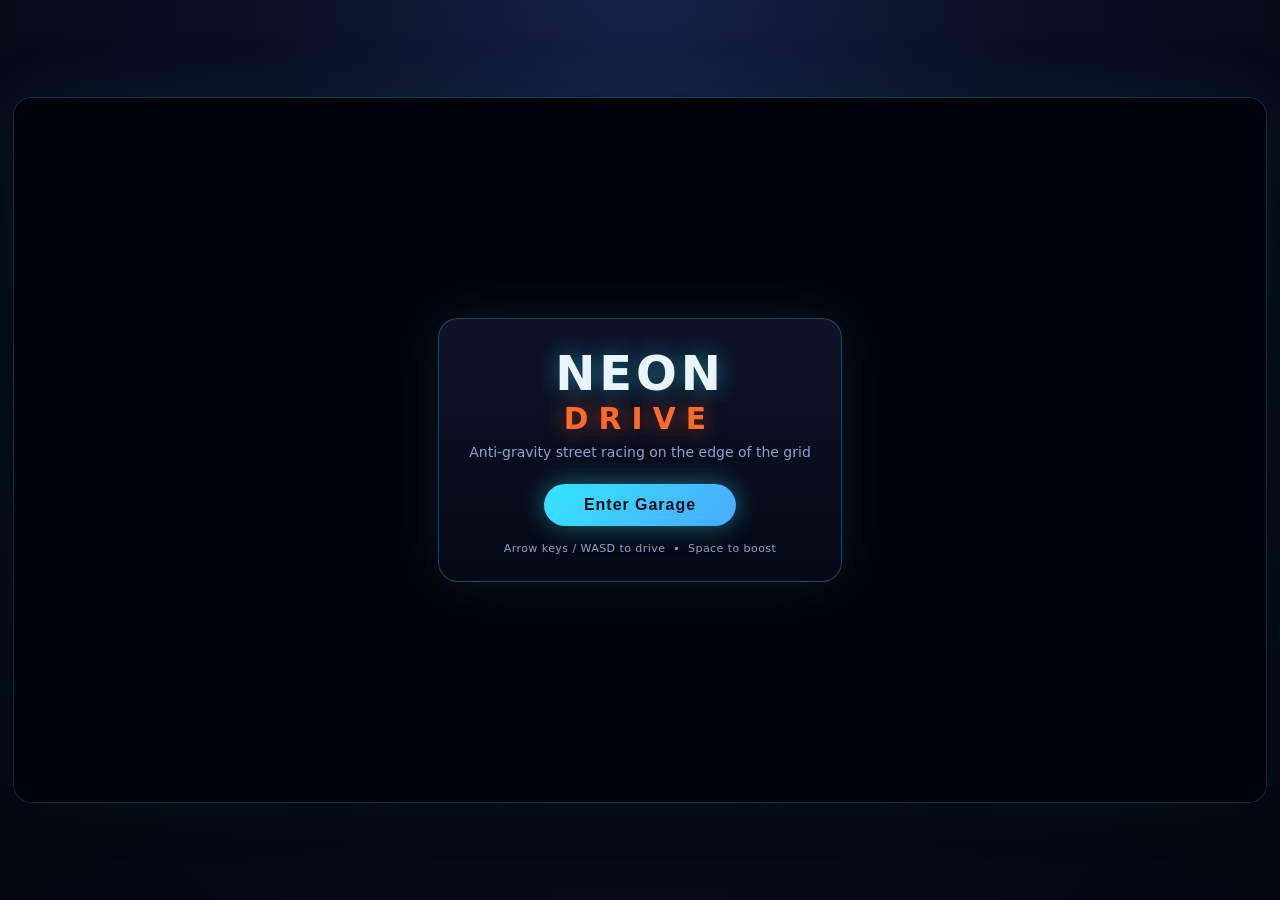
<file: neon-racer/index.html>
<!DOCTYPE html>
<html lang="en">
<head>
<meta charset="UTF-8" />
<meta name="viewport" content="width=device-width, initial-scale=1, maximum-scale=1, user-scalable=no, viewport-fit=cover" />
<title>Neon Drive</title>
<link rel="stylesheet" href="style.css" />
</head>
<body>
<div class="stage">
 <div class="play-area">
  <div class="game-frame">
    <canvas id="game" aria-label="Neon Drive race canvas"></canvas>

    <!-- Race HUD -->
    <div class="hud hidden" id="raceHud">
      <div class="hud-top">
        <div class="hud-chip">
          <span class="chip-label">Lap</span>
          <span class="chip-value"><span id="lapNum">1</span><span class="chip-sub">/3</span></span>
        </div>
        <div class="hud-chip">
          <span class="chip-label">Pos</span>
          <span class="chip-value"><span id="posNum">1</span><span class="chip-sub" id="posOrd">st</span><span class="chip-sub">/4</span></span>
        </div>
        <div class="hud-chip time">
          <span class="chip-label">Time</span>
          <span class="chip-value" id="totalTime">0:00.00</span>
        </div>
      </div>

      <div class="hud-right">
        <div class="hud-chip small">
          <span class="chip-label">Lap Time</span>
          <span class="chip-value" id="lapTime">0:00.00</span>
        </div>
        <div class="hud-chip small">
          <span class="chip-label">Best Lap</span>
          <span class="chip-value" id="bestLap">--:--</span>
        </div>
      </div>

      <button class="icon-btn pause-btn" id="pauseBtn" title="Pause" aria-label="Pause">
        <svg viewBox="0 0 24 24" width="18" height="18"><path fill="currentColor" d="M6 5h4v14H6zM14 5h4v14h-4z"/></svg>
      </button>

      <div class="speedo">
        <span class="speed-num" id="speedNum">0</span>
        <span class="speed-unit">KM/H</span>
        <div class="boost-bar"><div class="boost-fill" id="boostFill"></div></div>
        <span class="boost-label">BOOST</span>
      </div>

      <div class="standings" id="standings"></div>
    </div>

    <!-- Countdown -->
    <div class="countdown hidden" id="countdown"><span id="countdownText">3</span></div>

    <!-- Title -->
    <div class="overlay" id="titleOverlay">
      <div class="card">
        <h1 class="title">NEON<span>DRIVE</span></h1>
        <p class="subtitle">Anti-gravity street racing on the edge of the grid</p>
        <button class="primary-btn" id="startBtn">Enter Garage</button>
        <p class="tinyhint">Arrow keys / WASD to drive &nbsp;•&nbsp; Space to boost</p>
      </div>
    </div>

    <!-- Garage / stat customization -->
    <div class="overlay hidden" id="garageOverlay">
      <div class="card wide">
        <h2 class="title small">GARAGE</h2>
        <p class="subtitle">Tune your machine &amp; spend your upgrade points</p>
        <div class="garage-grid">
          <div class="garage-preview">
            <canvas id="previewCanvas"></canvas>
            <div class="color-row" id="colorRow"></div>
          </div>
          <div class="garage-stats">
            <div class="points-left">Points left: <span id="pointsLeft">6</span></div>
            <div class="stat-editor" id="statEditor"></div>
          </div>
        </div>
        <button class="primary-btn" id="toTrackBtn">Choose Track</button>
        <button class="secondary-btn" id="garageBackBtn">Back</button>
      </div>
    </div>

    <!-- Track select -->
    <div class="overlay hidden" id="trackOverlay">
      <div class="card wide">
        <h2 class="title small">SELECT TRACK</h2>
        <p class="subtitle">3 laps &nbsp;•&nbsp; 4 racers &nbsp;•&nbsp; fastest wins</p>
        <div class="track-grid" id="trackGrid"></div>
        <button class="primary-btn" id="raceBtn">Start Race</button>
        <button class="secondary-btn" id="trackBackBtn">Back to Garage</button>
      </div>
    </div>

    <!-- Pause -->
    <div class="overlay hidden" id="pauseOverlay">
      <div class="card">
        <h2 class="title small">PAUSED</h2>
        <button class="primary-btn" id="resumeBtn">Resume</button>
        <button class="secondary-btn" id="restartBtn">Restart Race</button>
        <button class="secondary-btn" id="menuFromPauseBtn">Main Menu</button>
      </div>
    </div>

    <!-- Results -->
    <div class="overlay hidden" id="resultsOverlay">
      <div class="card">
        <h2 class="title small" id="resultsTitle">RACE COMPLETE</h2>
        <div class="result-place" id="resultPlace">1st</div>
        <p class="new-record hidden" id="newRecord">New Best Lap!</p>
        <div class="result-times" id="resultTimes"></div>
        <button class="primary-btn" id="rematchBtn">Rematch</button>
        <button class="secondary-btn" id="changeCarBtn">Change Car</button>
        <button class="secondary-btn" id="menuFromResultsBtn">Main Menu</button>
      </div>
    </div>

    <!-- Load error -->
    <div class="overlay hidden" id="errorOverlay">
      <div class="card">
        <h2 class="title small">ENGINE OFFLINE</h2>
        <p class="subtitle" id="errorText">The 3D engine failed to load.</p>
      </div>
    </div>
  </div>

  <!-- Touch controls -->
  <div class="touch-controls" id="touchControls">
    <div class="touch-cluster left">
      <button class="touch-btn dir" id="btnLeft" aria-label="Steer left">
        <svg viewBox="0 0 24 24" width="26" height="26"><path fill="none" stroke="currentColor" stroke-width="2" stroke-linecap="round" stroke-linejoin="round" d="M15 6l-6 6 6 6"/></svg>
      </button>
      <button class="touch-btn dir" id="btnRight" aria-label="Steer right">
        <svg viewBox="0 0 24 24" width="26" height="26"><path fill="none" stroke="currentColor" stroke-width="2" stroke-linecap="round" stroke-linejoin="round" d="M9 6l6 6-6 6"/></svg>
      </button>
    </div>
    <div class="touch-cluster right">
      <button class="touch-btn action boost" id="btnBoost" aria-label="Boost">BOOST</button>
      <button class="touch-btn action brake" id="btnBrake" aria-label="Brake">BRK</button>
      <button class="touch-btn action gas" id="btnGas" aria-label="Accelerate">GAS</button>
    </div>
  </div>
 </div>
</div>

<script src="vendor/three.min.js"></script>
<script src="script.js"></script>
</body>
</html>
</file>
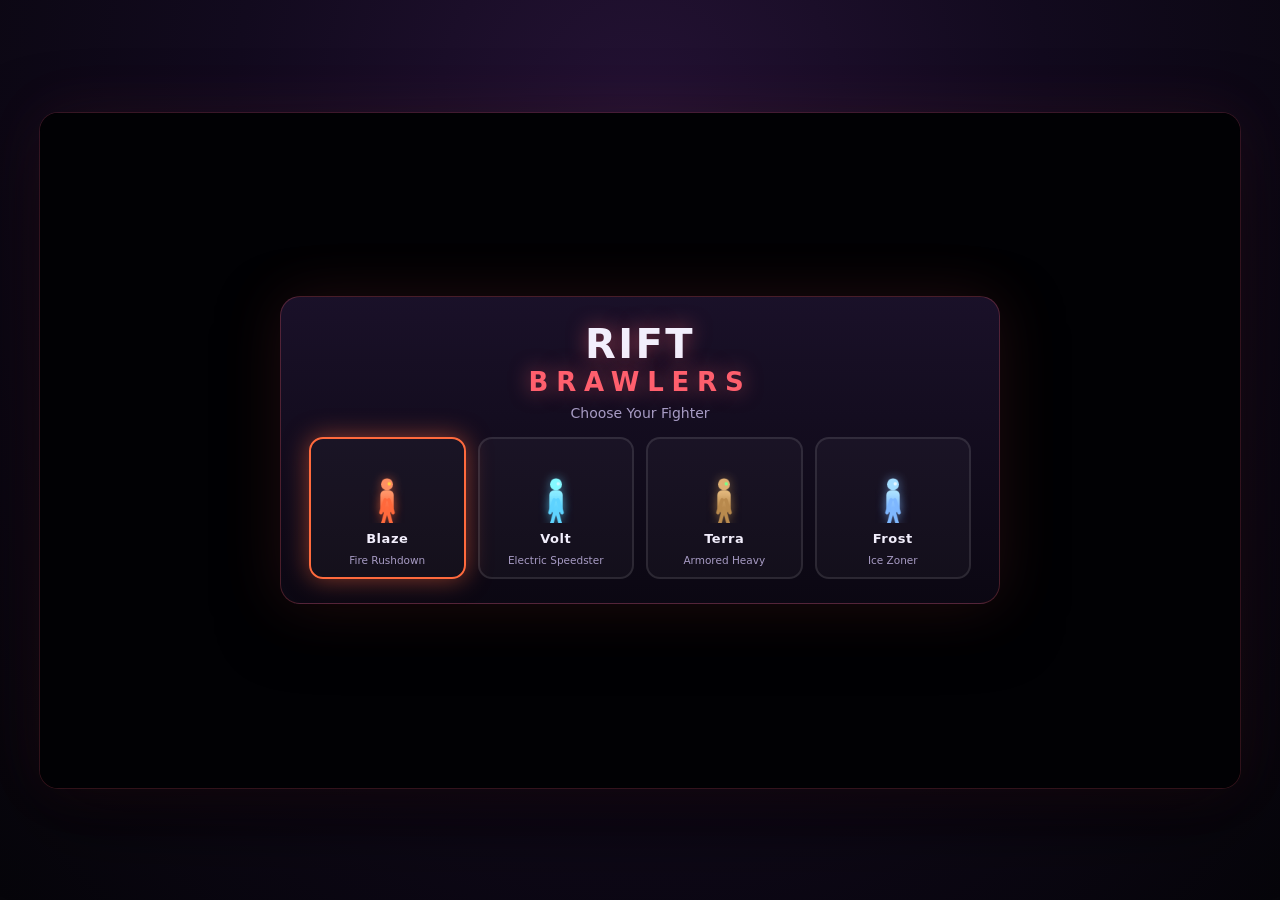
<file: rift-brawlers/index.html>
<!DOCTYPE html>
<html lang="en">
<head>
<meta charset="UTF-8" />
<meta name="viewport" content="width=device-width, initial-scale=1, maximum-scale=1, user-scalable=no, viewport-fit=cover" />
<title>Rift Brawlers</title>
<link rel="stylesheet" href="style.css" />
</head>
<body>
<div class="stage">
 <div class="play-area">
  <div class="game-frame">
    <canvas id="game" aria-label="Rift Brawlers game canvas"></canvas>

    <!-- Match HUD -->
    <div class="hud hidden" id="matchHud">
      <div class="fighter-panel left" id="p1Panel">
        <div class="panel-top">
          <span class="fighter-name" id="p1Name">P1</span>
          <div class="stocks" id="p1Stocks"></div>
        </div>
        <div class="damage-row">
          <span class="damage-value" id="p1Damage">0%</span>
        </div>
        <div class="ult-bar"><div class="ult-fill" id="p1UltFill"></div></div>
      </div>

      <button class="icon-btn pause-btn" id="pauseBtn" title="Pause" aria-label="Pause">
        <svg viewBox="0 0 24 24" width="18" height="18"><path fill="currentColor" d="M6 5h4v14H6zM14 5h4v14h-4z"/></svg>
      </button>

      <div class="fighter-panel right" id="p2Panel">
        <div class="panel-top">
          <div class="stocks" id="p2Stocks"></div>
          <span class="fighter-name" id="p2Name">CPU</span>
        </div>
        <div class="damage-row">
          <span class="damage-value" id="p2Damage">0%</span>
        </div>
        <div class="ult-bar"><div class="ult-fill" id="p2UltFill"></div></div>
      </div>
    </div>

    <!-- Character select -->
    <div class="overlay" id="selectOverlay">
      <div class="card wide">
        <h1 class="title">RIFT<span>BRAWLERS</span></h1>
        <p class="subtitle" id="selectSubtitle">Choose Your Fighter</p>
        <div class="grid fighter-grid" id="fighterGrid"></div>
        <button class="primary-btn hidden" id="toStageBtn">Next</button>
      </div>
    </div>

    <!-- Stage select -->
    <div class="overlay hidden" id="stageOverlay">
      <div class="card wide">
        <h2 class="title small">Choose Your Stage</h2>
        <p class="subtitle" id="cpuAnnounce">CPU fighter: —</p>
        <div class="grid stage-grid" id="stageGrid"></div>
        <div class="controls-hint">
          <div class="hint-row"><kbd>&larr;</kbd><kbd>&rarr;</kbd> Move &nbsp; <kbd>&uarr;</kbd> Jump &nbsp; <kbd>&darr;</kbd> Fast-fall</div>
          <div class="hint-row"><kbd>J</kbd> Attack &nbsp; <kbd>K</kbd> Special &nbsp; <kbd>L</kbd> Ultimate</div>
        </div>
        <button class="primary-btn" id="fightBtn">Fight!</button>
      </div>
    </div>

    <div class="overlay hidden" id="pauseOverlay">
      <div class="card">
        <h2 class="title small">PAUSED</h2>
        <button class="primary-btn" id="resumeBtn">Resume</button>
        <button class="secondary-btn" id="menuFromPauseBtn">Main Menu</button>
      </div>
    </div>

    <div class="overlay hidden" id="resultsOverlay">
      <div class="card">
        <h2 class="title small" id="resultsTitle">P1 WINS</h2>
        <p class="subtitle" id="resultsSubtitle">Stocks remaining: 1</p>
        <button class="primary-btn" id="rematchBtn">Rematch</button>
        <button class="secondary-btn" id="menuFromResultsBtn">Main Menu</button>
      </div>
    </div>
  </div>

  <!-- Touch controls -->
  <div class="touch-controls" id="touchControls">
    <div class="touch-cluster left">
      <button class="touch-btn dir" id="btnUp" aria-label="Jump">
        <svg viewBox="0 0 24 24" width="22" height="22"><path fill="currentColor" d="M12 6l7 8H5z"/></svg>
      </button>
      <div class="touch-row">
        <button class="touch-btn dir" id="btnLeft" aria-label="Move left">
          <svg viewBox="0 0 24 24" width="22" height="22"><path fill="currentColor" d="M15 6l-6 6 6 6" stroke="currentColor" stroke-width="2" fill="none" stroke-linecap="round" stroke-linejoin="round"/></svg>
        </button>
        <button class="touch-btn dir" id="btnDown" aria-label="Fast-fall">
          <svg viewBox="0 0 24 24" width="22" height="22"><path fill="currentColor" d="M5 10h14l-7 8z"/></svg>
        </button>
        <button class="touch-btn dir" id="btnRight" aria-label="Move right">
          <svg viewBox="0 0 24 24" width="22" height="22"><path fill="currentColor" d="M9 6l6 6-6 6" stroke="currentColor" stroke-width="2" fill="none" stroke-linecap="round" stroke-linejoin="round"/></svg>
        </button>
      </div>
    </div>
    <div class="touch-cluster right">
      <button class="touch-btn action ult" id="btnUlt" aria-label="Ultimate">ULT</button>
      <button class="touch-btn action special" id="btnSpecial" aria-label="Special">SPC</button>
      <button class="touch-btn action attack" id="btnAttack" aria-label="Attack">ATK</button>
    </div>
  </div>
 </div>
</div>

<script src="script.js"></script>
</body>
</html>
</file>
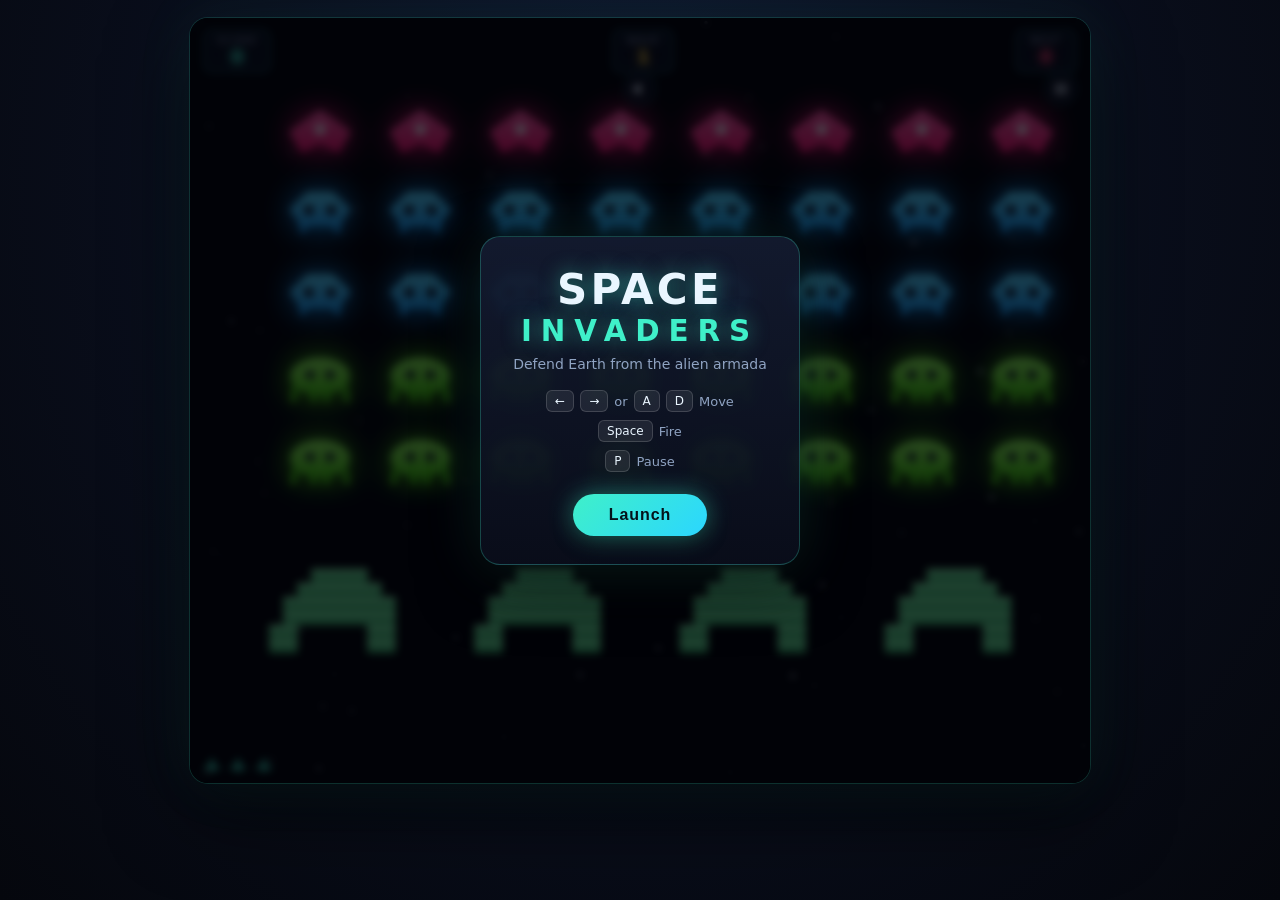
<file: space-invaders/index.html>
<!DOCTYPE html>
<html lang="en">
<head>
<meta charset="UTF-8" />
<meta name="viewport" content="width=device-width, initial-scale=1, maximum-scale=1, user-scalable=no, viewport-fit=cover" />
<title>Space Invaders</title>
<link rel="stylesheet" href="style.css" />
</head>
<body>
<div class="stage">
 <div class="play-area">
  <div class="game-frame">
    <canvas id="game" aria-label="Space Invaders game canvas"></canvas>

    <!-- HUD -->
    <div class="hud">
      <div class="hud-panel hud-left">
        <span class="hud-label">Score</span>
        <span class="hud-value" id="score">0</span>
      </div>
      <div class="hud-panel hud-center">
        <span class="hud-label">Wave</span>
        <span class="hud-value" id="wave">1</span>
      </div>
      <div class="hud-panel hud-right">
        <span class="hud-label">Best</span>
        <span class="hud-value" id="highscore">0</span>
      </div>
    </div>

    <div class="lives" id="lives" aria-label="Lives remaining"></div>

    <button class="icon-btn mute-btn" id="muteBtn" title="Toggle sound" aria-label="Toggle sound">
      <svg id="muteIcon" viewBox="0 0 24 24" width="20" height="20"><path fill="currentColor" d="M4 9v6h4l5 5V4L8 9H4z"/></svg>
    </button>

    <button class="icon-btn pause-btn" id="pauseBtn" title="Pause" aria-label="Pause">
      <svg viewBox="0 0 24 24" width="20" height="20"><path fill="currentColor" d="M6 5h4v14H6zM14 5h4v14h-4z"/></svg>
    </button>

    <!-- Overlays -->
    <div class="overlay" id="startOverlay">
      <div class="card">
        <h1 class="title">SPACE<span>INVADERS</span></h1>
        <p class="subtitle">Defend Earth from the alien armada</p>
        <div class="controls-hint">
          <div class="hint-row"><kbd>&larr;</kbd><kbd>&rarr;</kbd> or <kbd>A</kbd><kbd>D</kbd> Move</div>
          <div class="hint-row"><kbd>Space</kbd> Fire</div>
          <div class="hint-row"><kbd>P</kbd> Pause</div>
        </div>
        <button class="primary-btn" id="startBtn">Launch</button>
      </div>
    </div>

    <div class="overlay hidden" id="pauseOverlay">
      <div class="card">
        <h2 class="title small">PAUSED</h2>
        <button class="primary-btn" id="resumeBtn">Resume</button>
      </div>
    </div>

    <div class="overlay hidden" id="gameOverOverlay">
      <div class="card">
        <h2 class="title small" id="gameOverTitle">GAME OVER</h2>
        <p class="subtitle">Final Score</p>
        <div class="final-score" id="finalScore">0</div>
        <p class="new-best hidden" id="newBest">New Best Score!</p>
        <button class="primary-btn" id="retryBtn">Play Again</button>
      </div>
    </div>
  </div>

  <!-- Touch controls -->
  <div class="touch-controls" id="touchControls">
    <button class="touch-btn" id="btnLeft" aria-label="Move left">
      <svg viewBox="0 0 24 24" width="28" height="28"><path fill="currentColor" d="M15 6l-6 6 6 6" stroke="currentColor" stroke-width="2" fill="none" stroke-linecap="round" stroke-linejoin="round"/></svg>
    </button>
    <button class="touch-btn fire" id="btnFire" aria-label="Fire">
      <svg viewBox="0 0 24 24" width="26" height="26"><circle cx="12" cy="12" r="8" fill="currentColor"/></svg>
    </button>
    <button class="touch-btn" id="btnRight" aria-label="Move right">
      <svg viewBox="0 0 24 24" width="28" height="28"><path fill="currentColor" d="M9 6l6 6-6 6" stroke="currentColor" stroke-width="2" fill="none" stroke-linecap="round" stroke-linejoin="round"/></svg>
    </button>
  </div>
 </div>
</div>

<script src="script.js"></script>
</body>
</html>
</file>
<file: neon-racer/style.css>
:root {
  --bg-0: #04060f;
  --bg-1: #0a0f24;
  --cyan: #35e6ff;
  --orange: #ff6a2b;
  --magenta: #ff3d8b;
  --yellow: #ffd23f;
  --panel: rgba(10, 16, 36, 0.62);
  --panel-border: rgba(53, 230, 255, 0.28);
  --text: #eaf4ff;
  --text-dim: #8ea3c9;
  color-scheme: dark;
}

* { box-sizing: border-box; }

html, body {
  margin: 0;
  height: 100%;
  background:
    radial-gradient(ellipse at 50% -10%, #16244d 0%, var(--bg-1) 42%, var(--bg-0) 100%);
  color: var(--text);
  font-family: "Segoe UI", system-ui, -apple-system, sans-serif;
  overflow: hidden;
  -webkit-tap-highlight-color: transparent;
  touch-action: none;
}

.stage {
  height: 100dvh;
  width: 100vw;
  display: flex;
  align-items: center;
  justify-content: center;
  padding: clamp(6px, 1.6vmin, 22px);
}

.play-area {
  display: flex;
  flex-direction: column;
  align-items: center;
  justify-content: center;
  gap: 12px;
  width: min(100%, 1280px);
  height: 100%;
  min-height: 0;
}

.game-frame {
  position: relative;
  width: 100%;
  aspect-ratio: 16 / 9;
  max-height: 100%;
  border-radius: 18px;
  overflow: hidden;
  background: #02030a;
  box-shadow:
    0 0 0 1px rgba(53, 230, 255, 0.16),
    0 0 70px rgba(53, 230, 255, 0.08),
    0 30px 80px rgba(0, 0, 0, 0.6);
}

body.touch-device .play-area:has(> .touch-controls:not(.hidden)) .game-frame {
  max-height: calc(100% - 108px);
}

@media (max-aspect-ratio: 3/4) {
  .game-frame { aspect-ratio: 4 / 5; }
}

canvas#game {
  position: absolute;
  inset: 0;
  width: 100%;
  height: 100%;
  display: block;
}

/* ---------------- HUD ---------------- */
.hud { position: absolute; inset: 0; z-index: 5; pointer-events: none; }

.hud-top {
  position: absolute;
  top: 12px;
  left: 12px;
  display: flex;
  gap: 8px;
}

.hud-right {
  position: absolute;
  top: 12px;
  right: 54px;
  display: flex;
  gap: 8px;
}

.hud-chip {
  display: flex;
  flex-direction: column;
  align-items: center;
  padding: 6px 14px;
  background: var(--panel);
  border: 1px solid var(--panel-border);
  border-radius: 10px;
  backdrop-filter: blur(6px);
}

.hud-chip.small { padding: 5px 12px; }

.chip-label {
  font-size: 9px;
  letter-spacing: 0.14em;
  text-transform: uppercase;
  color: var(--text-dim);
}

.chip-value {
  font-size: 20px;
  font-weight: 800;
  font-variant-numeric: tabular-nums;
  color: var(--cyan);
  text-shadow: 0 0 12px rgba(53, 230, 255, 0.6);
  line-height: 1.1;
}

.hud-chip.small .chip-value { font-size: 15px; }

.chip-sub { font-size: 11px; color: var(--text-dim); text-shadow: none; font-weight: 600; }
.hud-chip.time .chip-value { color: var(--yellow); text-shadow: 0 0 12px rgba(255, 210, 63, 0.55); }

.icon-btn {
  position: absolute;
  top: 12px;
  right: 12px;
  width: 34px;
  height: 34px;
  border-radius: 50%;
  border: 1px solid var(--panel-border);
  background: var(--panel);
  color: var(--text);
  display: flex;
  align-items: center;
  justify-content: center;
  cursor: pointer;
  backdrop-filter: blur(6px);
  pointer-events: auto;
  transition: transform 0.15s ease, background 0.15s ease;
}
.icon-btn:hover { background: rgba(53, 230, 255, 0.18); transform: scale(1.08); }
.icon-btn:active { transform: scale(0.94); }

.speedo {
  position: absolute;
  bottom: 14px;
  right: 16px;
  display: flex;
  flex-direction: column;
  align-items: flex-end;
  padding: 8px 16px;
  background: var(--panel);
  border: 1px solid var(--panel-border);
  border-radius: 12px;
  backdrop-filter: blur(6px);
  min-width: 120px;
}

.speed-num {
  font-size: 40px;
  font-weight: 800;
  font-variant-numeric: tabular-nums;
  line-height: 1;
  color: #fff;
  text-shadow: 0 0 18px rgba(53, 230, 255, 0.7);
}
.speed-unit { font-size: 10px; letter-spacing: 0.2em; color: var(--text-dim); margin-top: 2px; }

.boost-bar {
  width: 100%;
  height: 6px;
  margin-top: 8px;
  border-radius: 4px;
  background: rgba(255, 255, 255, 0.1);
  overflow: hidden;
}
.boost-fill {
  height: 100%;
  width: 100%;
  background: linear-gradient(90deg, var(--orange), var(--yellow));
  box-shadow: 0 0 10px rgba(255, 106, 43, 0.7);
  transition: width 0.1s linear;
}
.boost-label { font-size: 8px; letter-spacing: 0.18em; color: var(--text-dim); margin-top: 3px; }

.standings {
  position: absolute;
  bottom: 14px;
  left: 16px;
  display: flex;
  flex-direction: column;
  gap: 4px;
  padding: 8px 12px;
  background: var(--panel);
  border: 1px solid var(--panel-border);
  border-radius: 12px;
  backdrop-filter: blur(6px);
  min-width: 150px;
}
.standing-row {
  display: flex;
  align-items: center;
  gap: 8px;
  font-size: 12px;
  font-weight: 600;
}
.standing-row .place { color: var(--text-dim); width: 16px; }
.standing-row .dot { width: 10px; height: 10px; border-radius: 50%; box-shadow: 0 0 8px currentColor; }
.standing-row.you .name { color: var(--cyan); }

.countdown {
  position: absolute;
  inset: 0;
  display: flex;
  align-items: center;
  justify-content: center;
  z-index: 8;
  pointer-events: none;
}
.countdown span {
  font-size: clamp(70px, 18vmin, 160px);
  font-weight: 900;
  color: #fff;
  text-shadow: 0 0 40px var(--cyan), 0 0 80px var(--cyan);
  animation: cd-pop 0.9s ease-out;
}
@keyframes cd-pop {
  0% { transform: scale(2.2); opacity: 0; }
  30% { transform: scale(1); opacity: 1; }
  100% { transform: scale(0.8); opacity: 0.7; }
}

/* ---------------- Overlays ---------------- */
.overlay {
  position: absolute;
  inset: 0;
  display: flex;
  align-items: center;
  justify-content: center;
  background: rgba(2, 3, 10, 0.72);
  backdrop-filter: blur(5px);
  z-index: 10;
  opacity: 1;
  transition: opacity 0.35s ease;
  padding: 12px;
  overflow-y: auto;
}
.overlay.hidden { opacity: 0; pointer-events: none; }

.card {
  display: flex;
  flex-direction: column;
  align-items: center;
  text-align: center;
  padding: 26px 30px;
  border-radius: 20px;
  background: linear-gradient(180deg, rgba(14, 20, 44, 0.92), rgba(6, 9, 22, 0.94));
  border: 1px solid var(--panel-border);
  box-shadow: 0 0 60px rgba(53, 230, 255, 0.12), 0 20px 60px rgba(0, 0, 0, 0.5);
  max-width: 92%;
  margin: auto;
  animation: pop-in 0.4s cubic-bezier(0.2, 0.9, 0.3, 1.2);
}
.card.wide { max-width: min(94%, 760px); width: 100%; }
@keyframes pop-in { from { transform: scale(0.9); opacity: 0; } to { transform: scale(1); opacity: 1; } }

.title {
  font-size: clamp(30px, 6.5vmin, 48px);
  margin: 0 0 4px;
  letter-spacing: 0.08em;
  font-weight: 900;
  color: var(--text);
  text-shadow: 0 0 22px rgba(53, 230, 255, 0.45);
}
.title span { display: block; color: var(--orange); font-size: 0.62em; letter-spacing: 0.34em; text-shadow: 0 0 22px rgba(255, 106, 43, 0.55); }
.title.small { font-size: clamp(20px, 4.6vmin, 30px); color: var(--cyan); text-shadow: 0 0 20px rgba(53, 230, 255, 0.5); }

.subtitle { color: var(--text-dim); margin: 4px 0 18px; font-size: 14px; }
.tinyhint { color: var(--text-dim); font-size: 11px; margin: 16px 0 0; letter-spacing: 0.04em; }

.primary-btn {
  padding: 12px 40px;
  font-size: 16px;
  font-weight: 800;
  letter-spacing: 0.06em;
  color: #06121a;
  background: linear-gradient(135deg, var(--cyan), #4aa8ff);
  border: none;
  border-radius: 999px;
  cursor: pointer;
  box-shadow: 0 0 24px rgba(53, 230, 255, 0.45), 0 8px 20px rgba(0, 0, 0, 0.4);
  transition: transform 0.15s ease, box-shadow 0.15s ease;
  margin-top: 6px;
}
.primary-btn:hover { transform: translateY(-2px); box-shadow: 0 0 34px rgba(53, 230, 255, 0.65), 0 10px 24px rgba(0, 0, 0, 0.45); }
.primary-btn:active { transform: translateY(0); }
.primary-btn:disabled { opacity: 0.4; cursor: not-allowed; transform: none; }

.secondary-btn {
  margin-top: 10px;
  padding: 9px 28px;
  font-size: 13px;
  font-weight: 600;
  letter-spacing: 0.05em;
  color: var(--text);
  background: rgba(255, 255, 255, 0.06);
  border: 1px solid rgba(255, 255, 255, 0.15);
  border-radius: 999px;
  cursor: pointer;
  transition: background 0.15s ease;
}
.secondary-btn:hover { background: rgba(255, 255, 255, 0.12); }

.hidden { display: none !important; }

/* ---------------- Garage ---------------- */
.garage-grid {
  display: grid;
  grid-template-columns: 1fr 1fr;
  gap: 20px;
  width: 100%;
  margin-bottom: 8px;
}
@media (max-width: 560px) { .garage-grid { grid-template-columns: 1fr; } }

.garage-preview { display: flex; flex-direction: column; align-items: center; gap: 10px; }
#previewCanvas {
  width: 100%;
  height: 170px;
  border-radius: 14px;
  background: radial-gradient(ellipse at 50% 40%, rgba(53,230,255,0.12), rgba(6,9,22,0.6));
  border: 1px solid rgba(255, 255, 255, 0.08);
}

.color-row { display: flex; gap: 8px; }
.color-swatch {
  width: 26px; height: 26px; border-radius: 50%;
  cursor: pointer; border: 2px solid transparent;
  transition: transform 0.12s ease;
}
.color-swatch:hover { transform: scale(1.12); }
.color-swatch.selected { border-color: #fff; box-shadow: 0 0 12px currentColor; }

.garage-stats { display: flex; flex-direction: column; justify-content: center; gap: 14px; }
.points-left { font-size: 13px; color: var(--text-dim); letter-spacing: 0.04em; }
.points-left span { color: var(--yellow); font-weight: 800; font-size: 16px; }

.stat-editor { display: flex; flex-direction: column; gap: 14px; }
.stat-block { display: flex; flex-direction: column; gap: 5px; }
.stat-head { display: flex; justify-content: space-between; align-items: center; font-size: 12px; }
.stat-name { font-weight: 700; letter-spacing: 0.05em; text-transform: uppercase; color: var(--text); }
.stat-controls { display: flex; align-items: center; gap: 8px; }
.stat-btn {
  width: 24px; height: 24px; border-radius: 6px; cursor: pointer;
  background: rgba(255, 255, 255, 0.08); border: 1px solid rgba(255, 255, 255, 0.16);
  color: var(--text); font-weight: 800; font-size: 15px; line-height: 1;
  display: flex; align-items: center; justify-content: center;
}
.stat-btn:hover { background: rgba(53, 230, 255, 0.2); }
.stat-btn:disabled { opacity: 0.3; cursor: not-allowed; }
.stat-bar { height: 10px; border-radius: 6px; background: rgba(255, 255, 255, 0.08); overflow: hidden; }
.stat-fill { height: 100%; width: 0%; border-radius: 6px; transition: width 0.15s ease; }

/* ---------------- Track select ---------------- */
.track-grid { display: grid; grid-template-columns: 1fr 1fr; gap: 14px; width: 100%; margin-bottom: 6px; }
@media (max-width: 560px) { .track-grid { grid-template-columns: 1fr; } }
.track-card {
  position: relative;
  padding: 0;
  border-radius: 14px;
  border: 2px solid rgba(255, 255, 255, 0.1);
  background: rgba(255, 255, 255, 0.03);
  cursor: pointer;
  overflow: hidden;
  transition: transform 0.15s ease, border-color 0.15s ease;
}
.track-card:hover { transform: translateY(-3px); }
.track-card.selected { border-color: var(--card-accent, var(--cyan)); box-shadow: 0 0 22px var(--card-glow, rgba(53,230,255,0.4)); }
.track-card canvas { width: 100%; height: 120px; display: block; }
.track-card .track-name { font-size: 14px; font-weight: 800; letter-spacing: 0.04em; padding: 8px 10px 2px; }
.track-card .track-desc { font-size: 10.5px; color: var(--text-dim); padding: 0 10px 10px; line-height: 1.3; }

/* ---------------- Results ---------------- */
.result-place { font-size: clamp(40px, 9vmin, 60px); font-weight: 900; color: var(--yellow); text-shadow: 0 0 26px rgba(255, 210, 63, 0.6); margin: 4px 0; }
.new-record { color: var(--cyan); font-size: 12px; letter-spacing: 0.1em; text-transform: uppercase; margin: 0 0 10px; animation: pulse 1s ease-in-out infinite; }
@keyframes pulse { 0%, 100% { opacity: 0.6; } 50% { opacity: 1; } }
.result-times { display: flex; flex-direction: column; gap: 4px; margin-bottom: 16px; font-size: 13px; color: var(--text-dim); font-variant-numeric: tabular-nums; }
.result-times .row { display: flex; justify-content: space-between; gap: 24px; min-width: 200px; }
.result-times .row b { color: var(--text); font-weight: 700; }

/* ---------------- Touch controls ---------------- */
.touch-controls {
  position: relative;
  width: 100%;
  flex: 0 0 auto;
  display: none;
  justify-content: space-between;
  align-items: center;
  padding: 0 10px;
  box-sizing: border-box;
}
.touch-cluster { display: flex; gap: 10px; align-items: center; }
.touch-cluster.right { flex-direction: row-reverse; }
.touch-btn {
  border-radius: 50%;
  border: 1px solid var(--panel-border);
  background: var(--panel);
  color: var(--text);
  display: flex; align-items: center; justify-content: center;
  backdrop-filter: blur(6px);
  user-select: none;
  font-weight: 800;
}
.touch-btn.dir { width: 54px; height: 54px; }
.touch-btn.action { font-size: 11px; letter-spacing: 0.03em; }
.touch-btn.gas { width: 66px; height: 66px; color: var(--cyan); border-color: rgba(53,230,255,0.5); box-shadow: 0 0 18px rgba(53,230,255,0.25); }
.touch-btn.brake { width: 52px; height: 52px; color: var(--orange); border-color: rgba(255,106,43,0.5); }
.touch-btn.boost { width: 48px; height: 48px; color: var(--yellow); border-color: rgba(255,210,63,0.5); }
.touch-btn:active { transform: scale(0.9); background: rgba(53, 230, 255, 0.2); }

body.touch-device .touch-controls:not(.hidden) { display: flex; }
</file>
<file: rift-brawlers/style.css>
:root {
  --bg-0: #06050a;
  --bg-1: #120a1e;
  --accent: #ff5f6d;
  --accent-2: #5fd4ff;
  --accent-3: #ffd23f;
  --panel: rgba(18, 14, 32, 0.68);
  --panel-border: rgba(255, 95, 109, 0.25);
  --text: #f2eefc;
  --text-dim: #a79bc4;
  color-scheme: dark;
}

* {
  box-sizing: border-box;
}

html, body {
  margin: 0;
  height: 100%;
  background: radial-gradient(ellipse at 50% 15%, #241234 0%, var(--bg-1) 45%, var(--bg-0) 100%);
  color: var(--text);
  font-family: "Segoe UI", system-ui, -apple-system, sans-serif;
  overflow: hidden;
  -webkit-tap-highlight-color: transparent;
  touch-action: none;
}

.stage {
  height: 100dvh;
  width: 100vw;
  display: flex;
  align-items: center;
  justify-content: center;
  padding: clamp(8px, 2vmin, 24px);
}

.play-area {
  display: flex;
  flex-direction: column;
  align-items: center;
  justify-content: center;
  gap: 12px;
  width: min(100%, 1200px);
  height: 100%;
  min-height: 0;
}

.game-frame {
  position: relative;
  width: 100%;
  aspect-ratio: 16 / 9;
  max-height: 100%;
  border-radius: 18px;
  overflow: hidden;
  background: #000;
  box-shadow:
    0 0 0 1px rgba(255, 95, 109, 0.15),
    0 0 60px rgba(255, 95, 109, 0.08),
    0 30px 80px rgba(0, 0, 0, 0.6);
}

@media (pointer: coarse) {
  .play-area:has(> .touch-controls:not(.hidden)) .game-frame {
    max-height: calc(100% - 148px);
  }
}

@media (max-aspect-ratio: 4/5) {
  .game-frame {
    aspect-ratio: 3 / 4;
  }
}

@media (max-aspect-ratio: 4/5) and (pointer: coarse) {
  .play-area:has(> .touch-controls:not(.hidden)) .game-frame {
    max-height: calc(100% - 180px);
  }
}

canvas#game {
  position: absolute;
  inset: 0;
  width: 100%;
  height: 100%;
  display: block;
}

/* ---------- HUD ---------- */

.hud {
  position: absolute;
  top: 0;
  left: 0;
  right: 0;
  display: flex;
  justify-content: space-between;
  align-items: flex-start;
  gap: 8px;
  padding: 10px 12px;
  z-index: 5;
}

.fighter-panel {
  display: flex;
  flex-direction: column;
  gap: 4px;
  min-width: 140px;
  padding: 8px 12px;
  background: var(--panel);
  border: 1px solid var(--panel-border);
  border-radius: 12px;
  backdrop-filter: blur(6px);
}

.fighter-panel.right {
  align-items: flex-end;
}

.panel-top {
  display: flex;
  align-items: center;
  gap: 8px;
}

.fighter-name {
  font-size: 12px;
  font-weight: 700;
  letter-spacing: 0.08em;
  text-transform: uppercase;
  color: var(--text-dim);
}

.stocks {
  display: flex;
  gap: 3px;
}

.stock-icon {
  width: 12px;
  height: 12px;
}

.damage-value {
  font-size: 26px;
  font-weight: 800;
  font-variant-numeric: tabular-nums;
  color: #fff;
  text-shadow: 0 0 10px rgba(255, 255, 255, 0.4);
  transition: color 0.2s ease;
}

.ult-bar {
  width: 130px;
  height: 6px;
  border-radius: 4px;
  background: rgba(255, 255, 255, 0.1);
  overflow: hidden;
}

.ult-fill {
  height: 100%;
  width: 0%;
  background: linear-gradient(90deg, #5fd4ff, #ffd23f);
  transition: width 0.15s ease;
  box-shadow: 0 0 10px rgba(255, 210, 63, 0.6);
}

.ult-fill.ready {
  animation: ult-pulse 0.8s ease-in-out infinite;
}

@keyframes ult-pulse {
  0%, 100% { filter: brightness(1); }
  50% { filter: brightness(1.6); }
}

.icon-btn {
  width: 34px;
  height: 34px;
  border-radius: 50%;
  border: 1px solid var(--panel-border);
  background: var(--panel);
  color: var(--text);
  display: flex;
  align-items: center;
  justify-content: center;
  cursor: pointer;
  backdrop-filter: blur(6px);
  transition: transform 0.15s ease, background 0.15s ease;
  flex: 0 0 auto;
}

.icon-btn:hover {
  background: rgba(255, 95, 109, 0.18);
  transform: scale(1.08);
}

.icon-btn:active {
  transform: scale(0.94);
}

/* ---------- Overlays ---------- */

.overlay {
  position: absolute;
  inset: 0;
  display: flex;
  align-items: center;
  justify-content: center;
  background: rgba(2, 2, 6, 0.78);
  backdrop-filter: blur(4px);
  z-index: 10;
  opacity: 1;
  transition: opacity 0.35s ease;
  padding: 12px;
  overflow-y: auto;
}

.overlay.hidden {
  opacity: 0;
  pointer-events: none;
}

.card {
  display: flex;
  flex-direction: column;
  align-items: center;
  text-align: center;
  padding: 24px 28px;
  border-radius: 20px;
  background: linear-gradient(180deg, rgba(28, 18, 44, 0.92), rgba(12, 8, 20, 0.92));
  border: 1px solid var(--panel-border);
  box-shadow: 0 0 60px rgba(255, 95, 109, 0.12), 0 20px 60px rgba(0, 0, 0, 0.5);
  max-width: 92%;
  animation: pop-in 0.4s cubic-bezier(0.2, 0.9, 0.3, 1.2);
  margin: auto;
}

.card.wide {
  max-width: min(92%, 720px);
  width: 100%;
}

@keyframes pop-in {
  from { transform: scale(0.9); opacity: 0; }
  to { transform: scale(1); opacity: 1; }
}

.title {
  font-size: clamp(26px, 5.5vmin, 40px);
  margin: 0 0 4px;
  letter-spacing: 0.06em;
  font-weight: 800;
  color: var(--text);
  text-shadow: 0 0 20px rgba(255, 95, 109, 0.5);
}

.title span {
  display: block;
  color: var(--accent);
  font-size: 0.65em;
  letter-spacing: 0.3em;
}

.title.small {
  font-size: clamp(20px, 4.5vmin, 28px);
  color: var(--accent-2);
  text-shadow: 0 0 20px rgba(95, 212, 255, 0.5);
}

.subtitle {
  color: var(--text-dim);
  margin: 4px 0 16px;
  font-size: 14px;
}

.controls-hint {
  display: flex;
  flex-direction: column;
  gap: 6px;
  margin: 14px 0;
}

.hint-row {
  font-size: 12px;
  color: var(--text-dim);
  display: flex;
  align-items: center;
  justify-content: center;
  gap: 4px;
  flex-wrap: wrap;
}

kbd {
  display: inline-block;
  padding: 3px 7px;
  border-radius: 6px;
  background: rgba(255, 255, 255, 0.08);
  border: 1px solid rgba(255, 255, 255, 0.15);
  color: var(--text);
  font-size: 11px;
  font-family: inherit;
}

.primary-btn {
  padding: 12px 36px;
  font-size: 16px;
  font-weight: 700;
  letter-spacing: 0.06em;
  color: #1a0810;
  background: linear-gradient(135deg, var(--accent), #ff9d5f);
  border: none;
  border-radius: 999px;
  cursor: pointer;
  box-shadow: 0 0 24px rgba(255, 95, 109, 0.45), 0 8px 20px rgba(0, 0, 0, 0.4);
  transition: transform 0.15s ease, box-shadow 0.15s ease;
  margin-top: 4px;
}

.primary-btn:hover {
  transform: translateY(-2px);
  box-shadow: 0 0 34px rgba(255, 95, 109, 0.65), 0 10px 24px rgba(0, 0, 0, 0.45);
}

.primary-btn:active {
  transform: translateY(0);
}

.primary-btn:disabled {
  opacity: 0.4;
  cursor: not-allowed;
  transform: none;
}

.secondary-btn {
  margin-top: 10px;
  padding: 9px 28px;
  font-size: 13px;
  font-weight: 600;
  letter-spacing: 0.05em;
  color: var(--text);
  background: rgba(255, 255, 255, 0.06);
  border: 1px solid rgba(255, 255, 255, 0.15);
  border-radius: 999px;
  cursor: pointer;
  transition: background 0.15s ease;
}

.secondary-btn:hover {
  background: rgba(255, 255, 255, 0.12);
}

.hidden {
  display: none !important;
}

/* ---------- Select grids ---------- */

.grid {
  display: grid;
  gap: 12px;
  width: 100%;
}

.fighter-grid {
  grid-template-columns: repeat(auto-fit, minmax(120px, 1fr));
}

.stage-grid {
  grid-template-columns: repeat(auto-fit, minmax(200px, 1fr));
}

.pick-card {
  position: relative;
  padding: 12px 10px 10px;
  border-radius: 14px;
  border: 2px solid rgba(255, 255, 255, 0.1);
  background: rgba(255, 255, 255, 0.03);
  cursor: pointer;
  display: flex;
  flex-direction: column;
  align-items: center;
  gap: 8px;
  transition: transform 0.15s ease, border-color 0.15s ease, background 0.15s ease;
}

.pick-card:hover {
  transform: translateY(-3px);
  background: rgba(255, 255, 255, 0.06);
}

.pick-card.selected {
  border-color: var(--fighter-color, var(--accent));
  box-shadow: 0 0 24px var(--fighter-glow, rgba(255, 95, 109, 0.4));
}

.pick-card canvas {
  width: 72px;
  height: 72px;
}

.stage-grid .pick-card canvas {
  width: 100%;
  height: 90px;
}

.pick-name {
  font-size: 13px;
  font-weight: 700;
  letter-spacing: 0.04em;
}

.pick-desc {
  font-size: 10.5px;
  color: var(--text-dim);
  line-height: 1.3;
}

/* ---------- Touch controls ---------- */

.touch-controls {
  position: relative;
  width: 100%;
  flex: 0 0 auto;
  display: none;
  justify-content: space-between;
  align-items: center;
  padding: 0 8px;
  box-sizing: border-box;
}

.touch-cluster {
  display: flex;
  flex-direction: column;
  align-items: center;
  gap: 6px;
}

.touch-row {
  display: flex;
  gap: 8px;
}

.touch-cluster.right {
  flex-direction: row-reverse;
  align-items: center;
}

.touch-btn {
  border-radius: 50%;
  border: 1px solid var(--panel-border);
  background: var(--panel);
  color: var(--text);
  display: flex;
  align-items: center;
  justify-content: center;
  backdrop-filter: blur(6px);
  user-select: none;
}

.touch-btn.dir {
  width: 50px;
  height: 50px;
}

.touch-btn.action {
  font-size: 12px;
  font-weight: 800;
  letter-spacing: 0.03em;
}

.touch-btn.attack {
  width: 62px;
  height: 62px;
  color: var(--accent);
  border-color: rgba(255, 95, 109, 0.45);
  box-shadow: 0 0 18px rgba(255, 95, 109, 0.25);
}

.touch-btn.special {
  width: 54px;
  height: 54px;
  color: var(--accent-2);
  border-color: rgba(95, 212, 255, 0.45);
  box-shadow: 0 0 18px rgba(95, 212, 255, 0.25);
}

.touch-btn.ult {
  width: 48px;
  height: 48px;
  color: var(--accent-3);
  border-color: rgba(255, 210, 63, 0.45);
  box-shadow: 0 0 18px rgba(255, 210, 63, 0.25);
}

.touch-btn:active {
  transform: scale(0.9);
  background: rgba(255, 95, 109, 0.2);
}

@media (pointer: coarse) {
  .touch-controls {
    display: flex;
  }
}
</file>
<file: space-invaders/style.css>
:root {
  --bg-0: #05070d;
  --bg-1: #0a0f1e;
  --accent: #3ff0c9;
  --accent-2: #ff3d6e;
  --accent-3: #ffd23f;
  --panel: rgba(14, 20, 38, 0.65);
  --panel-border: rgba(63, 240, 201, 0.25);
  --text: #eaf6ff;
  --text-dim: #8fa3c2;
  color-scheme: dark;
}

* {
  box-sizing: border-box;
}

html, body {
  margin: 0;
  height: 100%;
  background: radial-gradient(ellipse at 50% 20%, #101a33 0%, var(--bg-1) 45%, var(--bg-0) 100%);
  color: var(--text);
  font-family: "Segoe UI", system-ui, -apple-system, sans-serif;
  overflow: hidden;
  -webkit-tap-highlight-color: transparent;
  touch-action: none;
}

.stage {
  height: 100dvh;
  width: 100vw;
  display: flex;
  align-items: center;
  justify-content: center;
  padding: clamp(8px, 2vmin, 24px);
}

.play-area {
  display: flex;
  flex-direction: column;
  align-items: center;
  gap: 12px;
  width: min(100%, 900px);
  height: 100%;
  min-height: 0;
}

.game-frame {
  position: relative;
  width: 100%;
  aspect-ratio: 3 / 4;
  max-height: 100%;
  border-radius: 18px;
  overflow: hidden;
  background: #000;
  box-shadow:
    0 0 0 1px rgba(63, 240, 201, 0.15),
    0 0 60px rgba(63, 240, 201, 0.08),
    0 30px 80px rgba(0, 0, 0, 0.6);
}

@media (min-aspect-ratio: 4/5) {
  .game-frame {
    aspect-ratio: 4 / 3.4;
  }
}

@media (pointer: coarse) {
  .game-frame {
    max-height: calc(100% - 92px);
  }
}

canvas#game {
  position: absolute;
  inset: 0;
  width: 100%;
  height: 100%;
  display: block;
}

/* ---------- HUD ---------- */

.hud {
  position: absolute;
  top: 0;
  left: 0;
  right: 0;
  display: flex;
  justify-content: space-between;
  gap: 8px;
  padding: 10px 12px;
  pointer-events: none;
  z-index: 5;
}

.hud-panel {
  display: flex;
  flex-direction: column;
  align-items: center;
  min-width: 64px;
  padding: 6px 14px;
  background: var(--panel);
  border: 1px solid var(--panel-border);
  border-radius: 10px;
  backdrop-filter: blur(6px);
  box-shadow: 0 0 18px rgba(63, 240, 201, 0.08) inset;
}

.hud-label {
  font-size: 10px;
  letter-spacing: 0.12em;
  text-transform: uppercase;
  color: var(--text-dim);
}

.hud-value {
  font-size: 18px;
  font-weight: 700;
  font-variant-numeric: tabular-nums;
  color: var(--accent);
  text-shadow: 0 0 12px rgba(63, 240, 201, 0.6);
}

.hud-center .hud-value {
  color: var(--accent-3);
  text-shadow: 0 0 12px rgba(255, 210, 63, 0.6);
}

.hud-right .hud-value {
  color: var(--accent-2);
  text-shadow: 0 0 12px rgba(255, 61, 110, 0.6);
}

.lives {
  position: absolute;
  bottom: 10px;
  left: 12px;
  display: flex;
  gap: 6px;
  z-index: 5;
  pointer-events: none;
}

.lives .life-icon {
  width: 20px;
  height: 16px;
}

.icon-btn {
  position: absolute;
  top: 10px;
  width: 34px;
  height: 34px;
  border-radius: 50%;
  border: 1px solid var(--panel-border);
  background: var(--panel);
  color: var(--text);
  display: flex;
  align-items: center;
  justify-content: center;
  cursor: pointer;
  z-index: 6;
  backdrop-filter: blur(6px);
  transition: transform 0.15s ease, background 0.15s ease;
}

.icon-btn:hover {
  background: rgba(63, 240, 201, 0.18);
  transform: scale(1.08);
}

.icon-btn:active {
  transform: scale(0.94);
}

.mute-btn {
  left: 50%;
  transform: translateX(-50%);
  top: 54px;
}

.pause-btn {
  right: 12px;
  top: 54px;
}

.icon-btn.muted svg path {
  opacity: 0.4;
}

/* ---------- Overlays ---------- */

.overlay {
  position: absolute;
  inset: 0;
  display: flex;
  align-items: center;
  justify-content: center;
  background: rgba(2, 4, 10, 0.72);
  backdrop-filter: blur(4px);
  z-index: 10;
  opacity: 1;
  transition: opacity 0.35s ease;
}

.overlay.hidden {
  opacity: 0;
  pointer-events: none;
}

.card {
  display: flex;
  flex-direction: column;
  align-items: center;
  text-align: center;
  padding: 28px 32px;
  border-radius: 20px;
  background: linear-gradient(180deg, rgba(20, 28, 50, 0.9), rgba(10, 14, 28, 0.9));
  border: 1px solid var(--panel-border);
  box-shadow: 0 0 60px rgba(63, 240, 201, 0.12), 0 20px 60px rgba(0, 0, 0, 0.5);
  max-width: 90%;
  animation: pop-in 0.4s cubic-bezier(0.2, 0.9, 0.3, 1.2);
}

@keyframes pop-in {
  from { transform: scale(0.85); opacity: 0; }
  to { transform: scale(1); opacity: 1; }
}

.title {
  font-size: clamp(28px, 6vmin, 42px);
  margin: 0 0 4px;
  letter-spacing: 0.08em;
  font-weight: 800;
  color: var(--text);
  text-shadow: 0 0 20px rgba(63, 240, 201, 0.5);
}

.title span {
  display: block;
  color: var(--accent);
  font-size: 0.7em;
  letter-spacing: 0.3em;
}

.title.small {
  font-size: clamp(22px, 5vmin, 32px);
  color: var(--accent-2);
  text-shadow: 0 0 20px rgba(255, 61, 110, 0.5);
}

.subtitle {
  color: var(--text-dim);
  margin: 4px 0 18px;
  font-size: 14px;
}

.controls-hint {
  display: flex;
  flex-direction: column;
  gap: 8px;
  margin-bottom: 22px;
}

.hint-row {
  font-size: 13px;
  color: var(--text-dim);
  display: flex;
  align-items: center;
  justify-content: center;
  gap: 6px;
}

kbd {
  display: inline-block;
  padding: 3px 8px;
  border-radius: 6px;
  background: rgba(255, 255, 255, 0.08);
  border: 1px solid rgba(255, 255, 255, 0.15);
  color: var(--text);
  font-size: 12px;
  font-family: inherit;
}

.primary-btn {
  padding: 12px 36px;
  font-size: 16px;
  font-weight: 700;
  letter-spacing: 0.06em;
  color: #04121a;
  background: linear-gradient(135deg, var(--accent), #2bd6ff);
  border: none;
  border-radius: 999px;
  cursor: pointer;
  box-shadow: 0 0 24px rgba(63, 240, 201, 0.45), 0 8px 20px rgba(0, 0, 0, 0.4);
  transition: transform 0.15s ease, box-shadow 0.15s ease;
}

.primary-btn:hover {
  transform: translateY(-2px);
  box-shadow: 0 0 34px rgba(63, 240, 201, 0.65), 0 10px 24px rgba(0, 0, 0, 0.45);
}

.primary-btn:active {
  transform: translateY(0);
}

.final-score {
  font-size: clamp(32px, 8vmin, 48px);
  font-weight: 800;
  color: var(--accent-3);
  text-shadow: 0 0 24px rgba(255, 210, 63, 0.6);
  margin-bottom: 6px;
}

.new-best {
  color: var(--accent);
  font-size: 13px;
  letter-spacing: 0.08em;
  text-transform: uppercase;
  margin: 0 0 18px;
  animation: pulse 1s ease-in-out infinite;
}

@keyframes pulse {
  0%, 100% { opacity: 0.6; }
  50% { opacity: 1; }
}

.hidden {
  display: none !important;
}

/* ---------- Touch controls ---------- */

.touch-controls {
  position: relative;
  width: 100%;
  flex: 0 0 auto;
  display: none;
  justify-content: space-between;
  align-items: center;
  padding: 0 16px;
  box-sizing: border-box;
}

.touch-btn {
  width: 58px;
  height: 58px;
  border-radius: 50%;
  border: 1px solid var(--panel-border);
  background: var(--panel);
  color: var(--text);
  display: flex;
  align-items: center;
  justify-content: center;
  backdrop-filter: blur(6px);
  user-select: none;
}

.touch-btn.fire {
  width: 66px;
  height: 66px;
  color: var(--accent-2);
  border-color: rgba(255, 61, 110, 0.4);
  box-shadow: 0 0 20px rgba(255, 61, 110, 0.25);
}

.touch-btn:active {
  transform: scale(0.9);
  background: rgba(63, 240, 201, 0.2);
}

@media (pointer: coarse) {
  .touch-controls {
    display: flex;
  }
}
</file>
